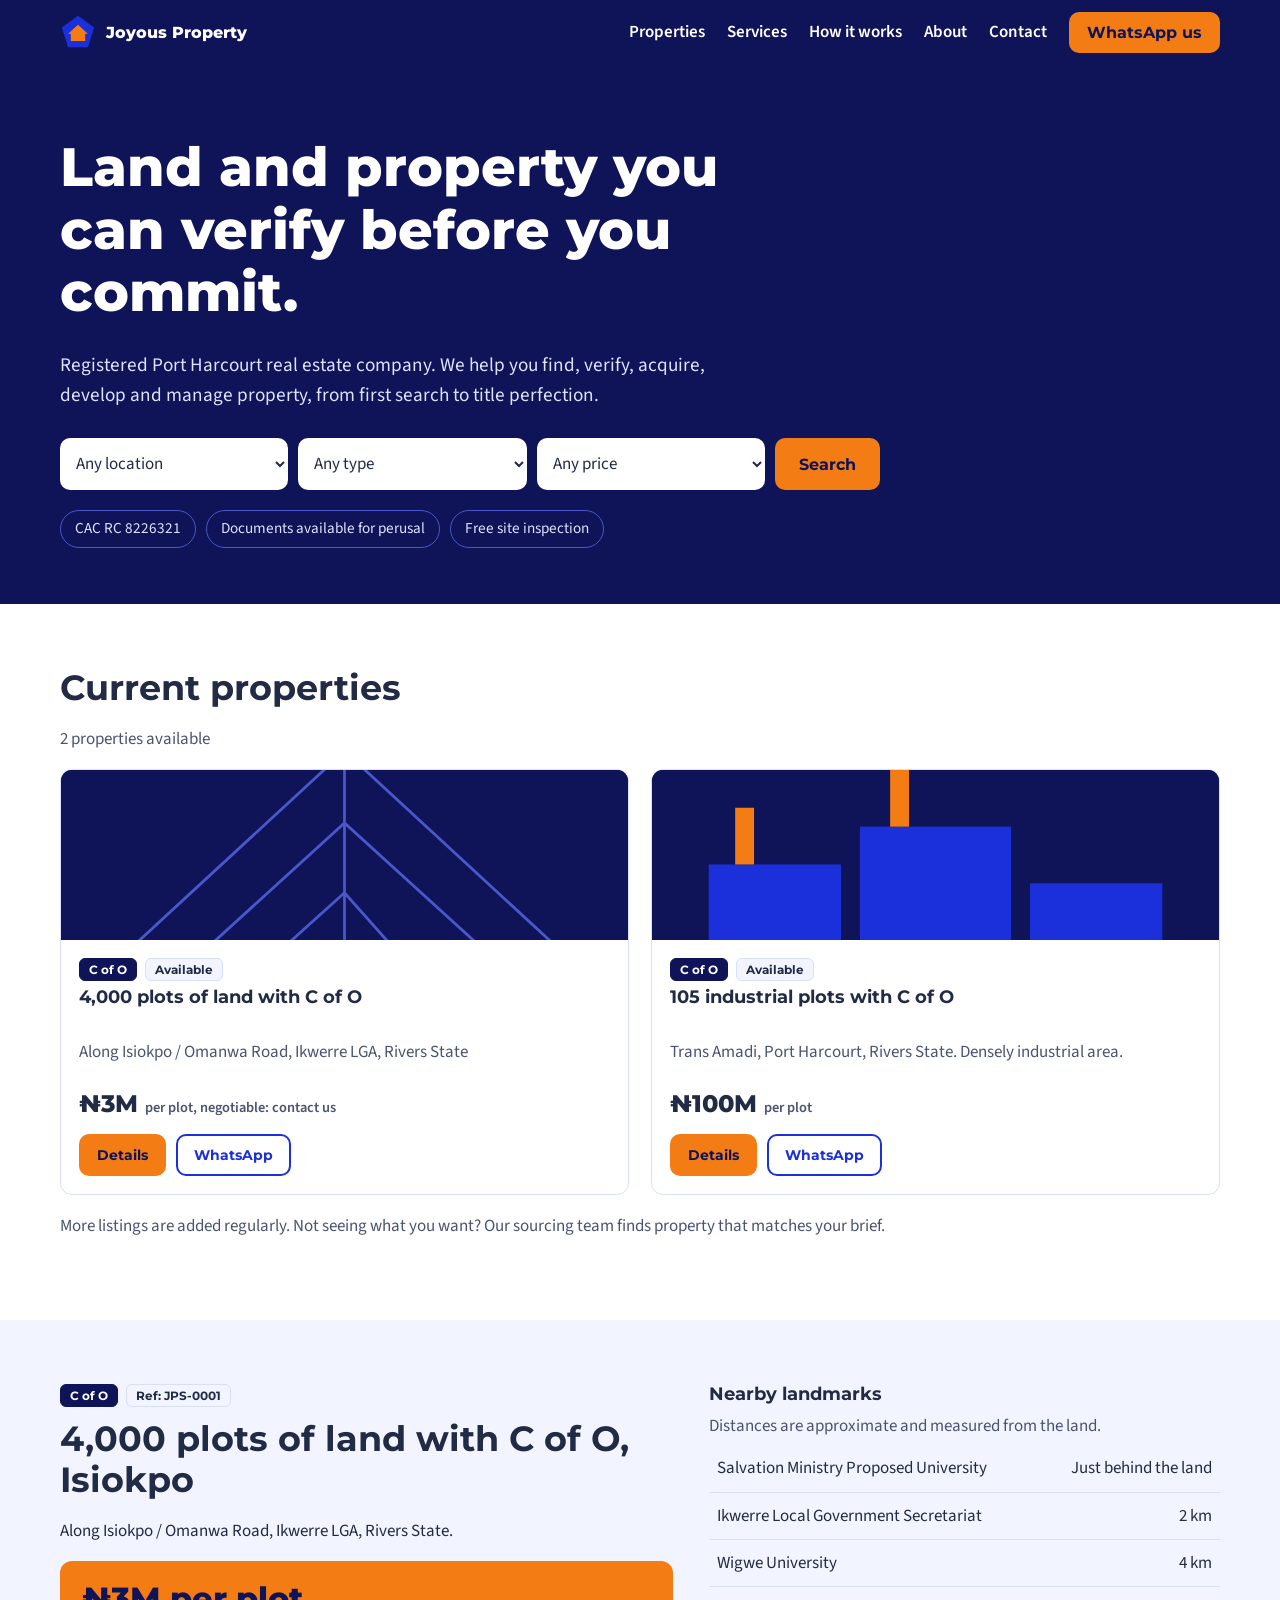
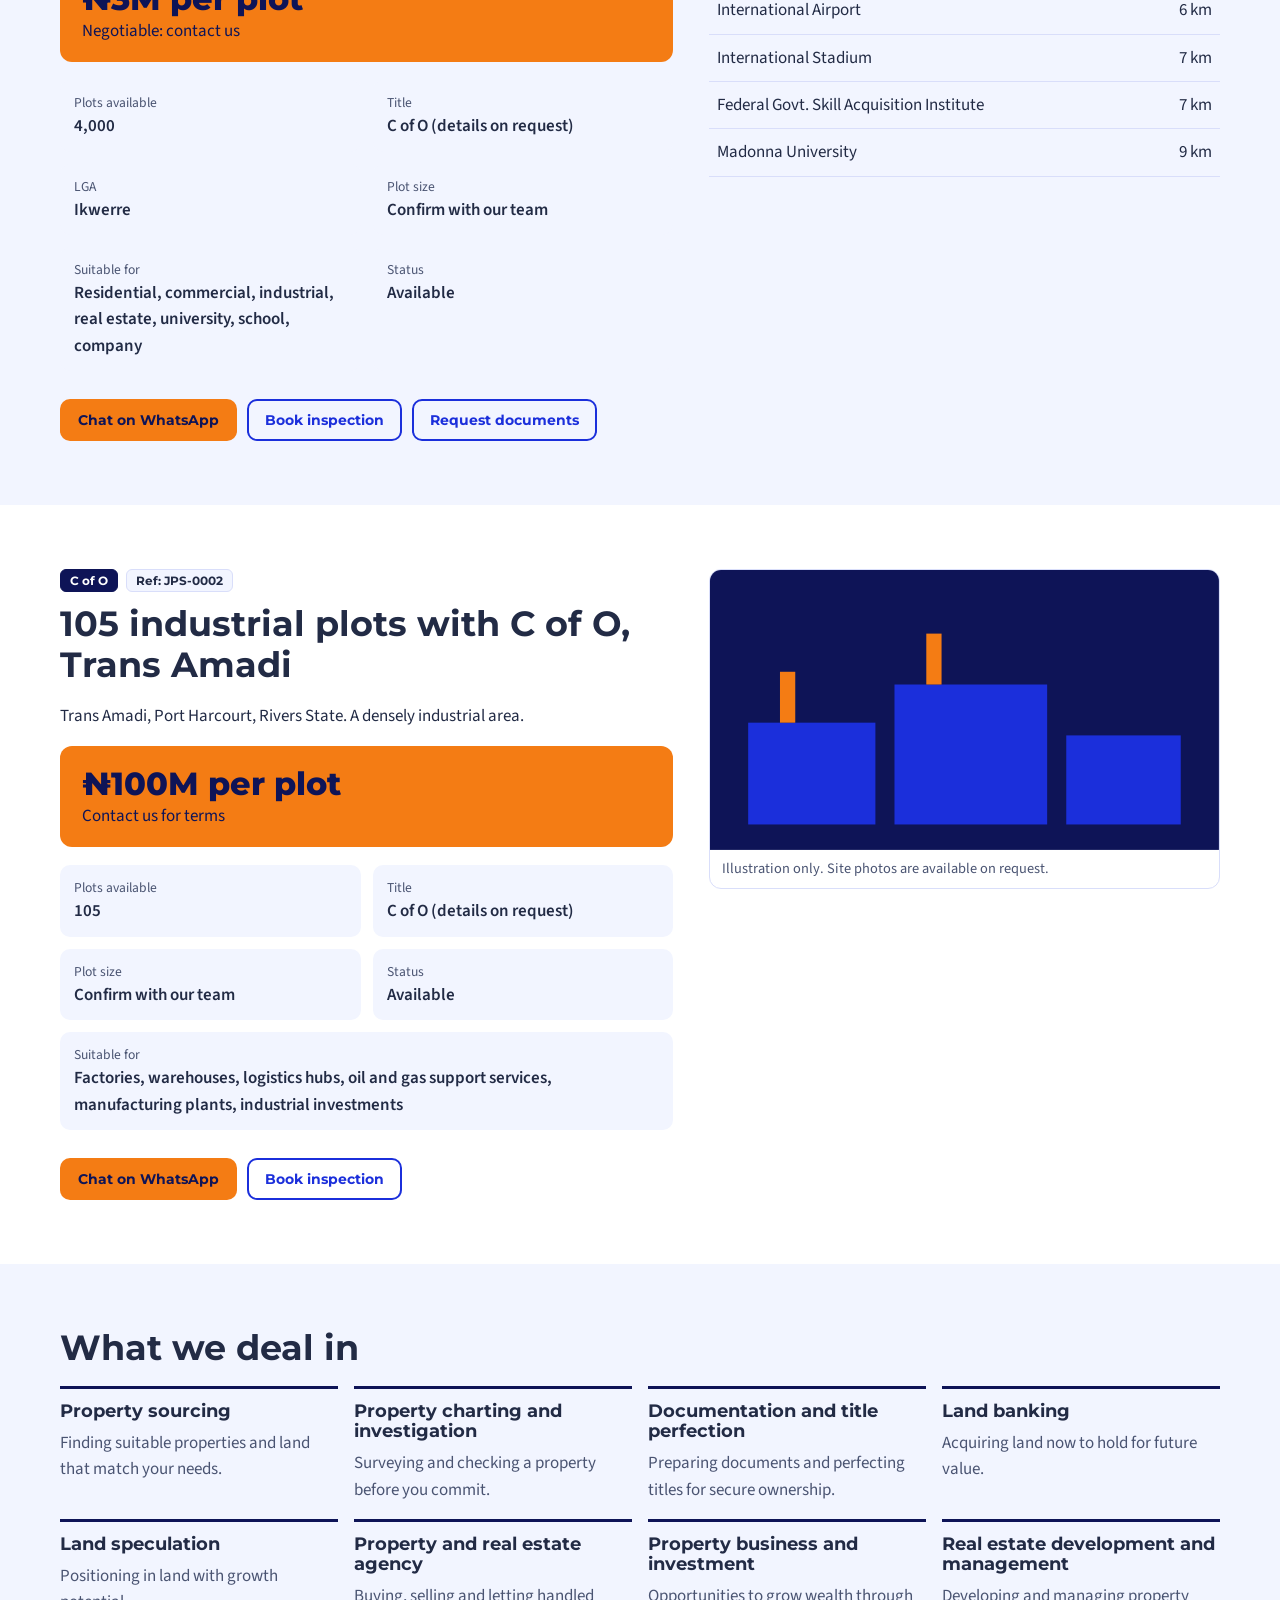
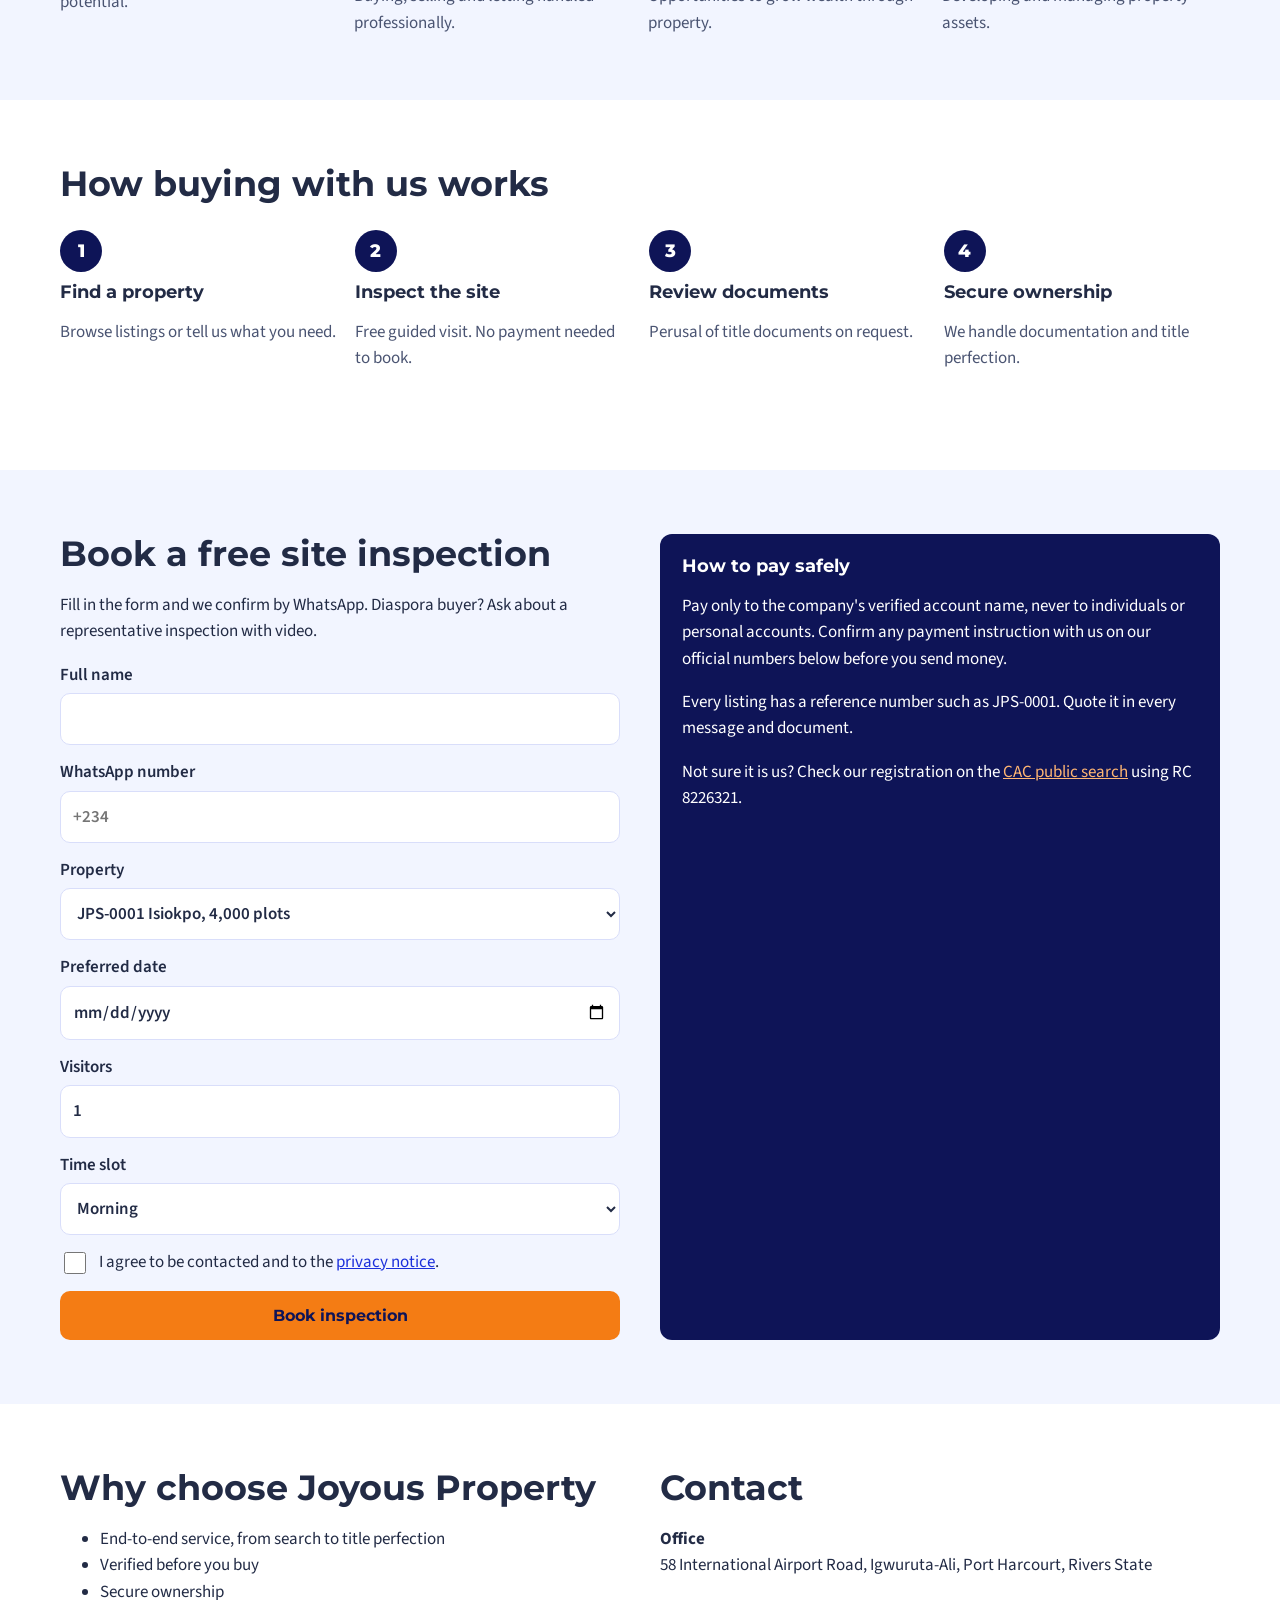
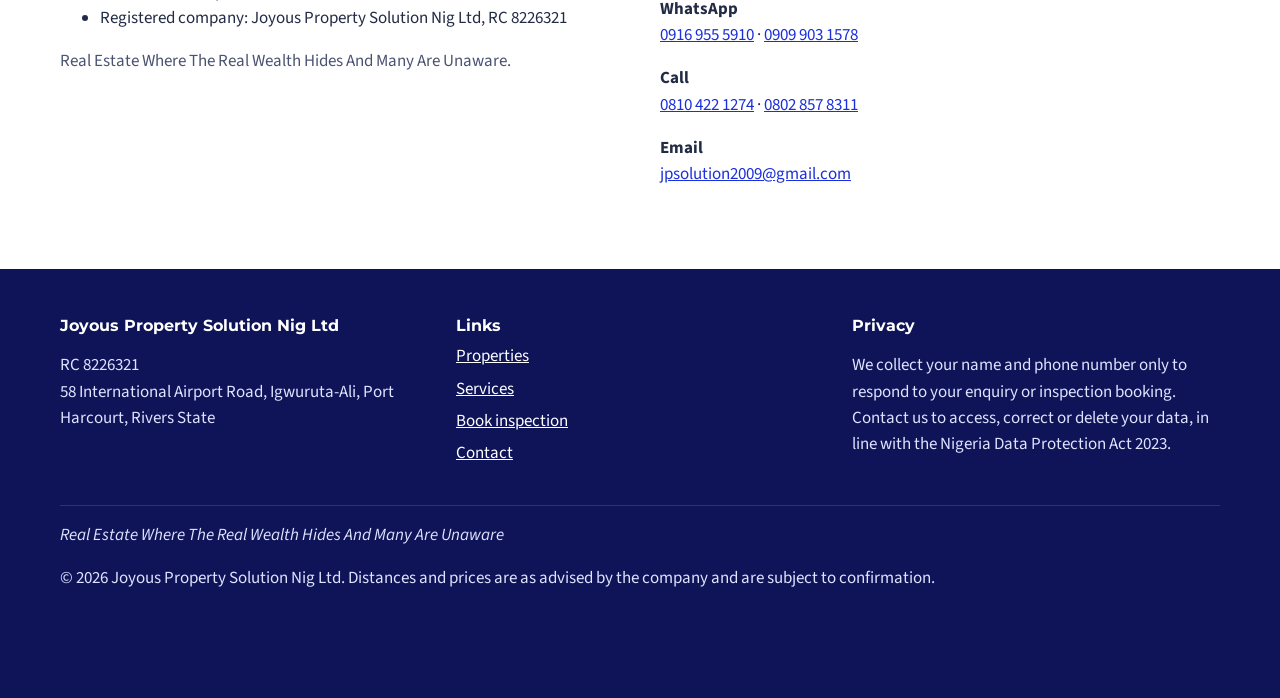
<file: index.html>
<!DOCTYPE html>
<html lang="en">
<head>
<meta charset="utf-8">
<meta name="viewport" content="width=device-width, initial-scale=1, viewport-fit=cover">
<title>Joyous Property Solution | Land for sale in Rivers State</title>
<meta name="description" content="Verified land and property in Port Harcourt, Isiokpo and Trans Amadi. C of O listings, site inspection, documentation and title support. CAC RC 8226321.">
<meta property="og:title" content="Joyous Property Solution Nig Ltd">
<meta property="og:description" content="Land and property you can verify before you commit.">
<link rel="icon" href="assets/favicon.svg" type="image/svg+xml">
<link rel="preconnect" href="https://fonts.googleapis.com">
<link rel="preconnect" href="https://fonts.gstatic.com" crossorigin>
<link href="https://fonts.googleapis.com/css2?family=Montserrat:wght@600;700;800&family=Source+Sans+3:wght@400;600&display=swap" rel="stylesheet">
<link rel="stylesheet" href="assets/styles.css">
</head>
<body>
<header>
<div class="wrap">
<a class="logo" href="#top" aria-label="Joyous Property Solution home">
<svg viewBox="0 0 40 40" aria-hidden="true"><polygon points="20,2 38,15 31,37 9,37 2,15" fill="#1B2FDB"/><path d="M9 22 20 12l11 10h-3v8H12v-8z" fill="#F47C14"/></svg>
<span>Joyous Property</span></a>
<button class="burger" aria-expanded="false" aria-controls="nav">Menu</button>
<nav id="nav" aria-label="Main">
<ul>
<li><a href="#properties">Properties</a></li>
<li><a href="#services">Services</a></li>
<li><a href="#process">How it works</a></li>
<li><a href="#about">About</a></li>
<li><a href="#contact">Contact</a></li>
<li><a class="btn btn-p" data-wa="Hello, I would like to enquire about a property." href="#">WhatsApp us</a></li>
</ul>
</nav>
</div>
</header>

<main id="top">
<section class="hero">
<div class="wrap">
<h1>Land and property you can verify before you commit.</h1>
<p class="lead">Registered Port Harcourt real estate company. We help you find, verify, acquire, develop and manage property, from first search to title perfection.</p>
<form class="search" id="heroSearch" aria-label="Search properties">
<select id="fLoc" aria-label="Location"><option value="">Any location</option><option>Isiokpo</option><option>Trans Amadi</option></select>
<select id="fType" aria-label="Property type"><option value="">Any type</option><option>Land</option><option>Industrial</option></select>
<select id="fBud" aria-label="Price per plot"><option value="">Any price</option><option value="5">Up to ₦5M per plot</option><option value="1000">Above ₦5M per plot</option></select>
<button class="btn btn-p" type="submit">Search</button>
</form>
<ul class="chips"><li>CAC RC 8226321</li><li>Documents available for perusal</li><li>Free site inspection</li></ul>
</div>
</section>

<section id="properties">
<div class="wrap">
<h2>Current properties</h2>
<p class="muted" id="count">2 properties available</p>
<div class="grid" id="list">
<article class="card" data-loc="Isiokpo" data-type="Land" data-price="3">
<svg class="img" viewBox="0 0 300 170" role="img" aria-label="Illustration of plots, not a site photo" preserveAspectRatio="xMidYMid slice"><rect width="300" height="170" fill="#0E1457"/><g fill="none" stroke="#4a56c9" stroke-width="1.5"><path d="M20 150 150 30l130 120z"/><path d="M60 150 150 68l90 82M100 150 150 105l40 45M150 30v120"/></g><rect x="136" y="18" width="28" height="12" fill="#F47C14"/></svg>
<div class="body">
<div class="tags"><span class="tag ok">C of O</span><span class="tag">Available</span></div>
<h3>4,000 plots of land with C of O</h3>
<p class="muted">Along Isiokpo / Omanwa Road, Ikwerre LGA, Rivers State</p>
<div class="price">₦3M <small>per plot, negotiable: contact us</small></div>
<div class="row"><a class="btn btn-p" href="#isiokpo">Details</a><a class="btn btn-s" data-wa="Hello, I am interested in JPS-0001 Isiokpo plots" href="#">WhatsApp</a></div>
</div></article>
<article class="card" data-loc="Trans Amadi" data-type="Industrial" data-price="100">
<svg class="img" viewBox="0 0 300 170" role="img" aria-label="Illustration of an industrial site, not a site photo" preserveAspectRatio="xMidYMid slice"><rect width="300" height="170" fill="#0E1457"/><g fill="#1B2FDB"><rect x="30" y="90" width="70" height="60"/><rect x="110" y="70" width="80" height="80"/><rect x="200" y="100" width="70" height="50"/></g><g fill="#F47C14"><rect x="44" y="60" width="10" height="30"/><rect x="126" y="40" width="10" height="30"/></g></svg>
<div class="body">
<div class="tags"><span class="tag ok">C of O</span><span class="tag">Available</span></div>
<h3>105 industrial plots with C of O</h3>
<p class="muted">Trans Amadi, Port Harcourt, Rivers State. Densely industrial area.</p>
<div class="price">₦100M <small>per plot</small></div>
<div class="row"><a class="btn btn-p" href="#transamadi">Details</a><a class="btn btn-s" data-wa="Hello, I am interested in JPS-0002 Trans Amadi plots" href="#">WhatsApp</a></div>
</div></article>
</div>
<div class="empty" id="empty"><h3>No match?</h3><p>Tell us what you need and we will source it for you.</p><a class="btn btn-p" data-wa="Hello, I need help sourcing a property (type, area, budget): " href="#">Send a sourcing request</a></div>
<p class="muted" style="margin-top:18px">More listings are added regularly. Not seeing what you want? Our sourcing team finds property that matches your brief.</p>
</div>
</section>

<section class="alt" id="isiokpo">
<div class="wrap detail">
<div>
<div class="tags"><span class="tag ok">C of O</span><span class="tag">Ref: JPS-0001</span></div>
<h2 style="margin-top:12px">4,000 plots of land with C of O, Isiokpo</h2>
<p>Along Isiokpo / Omanwa Road, Ikwerre LGA, Rivers State.</p>
<div class="banner"><b>₦3M per plot</b>Negotiable: contact us</div>
<dl class="facts">
<div><dt>Plots available</dt><dd>4,000</dd></div>
<div><dt>Title</dt><dd>C of O (details on request)</dd></div>
<div><dt>LGA</dt><dd>Ikwerre</dd></div>
<div><dt>Plot size</dt><dd>Confirm with our team</dd></div>
<div><dt>Suitable for</dt><dd>Residential, commercial, industrial, real estate, university, school, company</dd></div>
<div><dt>Status</dt><dd>Available</dd></div>
</dl>
<div class="row"><a class="btn btn-p" data-wa="Hello, I am interested in JPS-0001 Isiokpo plots" href="#">Chat on WhatsApp</a><a class="btn btn-s" href="#book" data-prop="JPS-0001 Isiokpo, 4,000 plots">Book inspection</a><a class="btn btn-s" data-wa="Hello, please send documents for perusal on JPS-0001 Isiokpo plots." href="#">Request documents</a></div>
</div>
<div>
<h3>Nearby landmarks</h3>
<table><caption class="muted" style="text-align:left;padding-bottom:6px">Distances are approximate and measured from the land.</caption>
<tbody>
<tr><td>Salvation Ministry Proposed University</td><td>Just behind the land</td></tr>
<tr><td>Ikwerre Local Government Secretariat</td><td>2 km</td></tr>
<tr><td>Wigwe University</td><td>4 km</td></tr>
<tr><td>International Airport</td><td>6 km</td></tr>
<tr><td>International Stadium</td><td>7 km</td></tr>
<tr><td>Federal Govt. Skill Acquisition Institute</td><td>7 km</td></tr>
<tr><td>Madonna University</td><td>9 km</td></tr>
</tbody></table>
</div>
</div>
</section>

<section id="transamadi">
<div class="wrap detail">
<div>
<div class="tags"><span class="tag ok">C of O</span><span class="tag">Ref: JPS-0002</span></div>
<h2 style="margin-top:12px">105 industrial plots with C of O, Trans Amadi</h2>
<p>Trans Amadi, Port Harcourt, Rivers State. A densely industrial area.</p>
<div class="banner"><b>₦100M per plot</b>Contact us for terms</div>
<dl class="facts">
<div><dt>Plots available</dt><dd>105</dd></div>
<div><dt>Title</dt><dd>C of O (details on request)</dd></div>
<div><dt>Plot size</dt><dd>Confirm with our team</dd></div>
<div><dt>Status</dt><dd>Available</dd></div>
<div style="grid-column:1/-1"><dt>Suitable for</dt><dd>Factories, warehouses, logistics hubs, oil and gas support services, manufacturing plants, industrial investments</dd></div>
</dl>
<div class="row"><a class="btn btn-p" data-wa="Hello, I am interested in JPS-0002 Trans Amadi plots" href="#">Chat on WhatsApp</a><a class="btn btn-s" href="#book" data-prop="JPS-0002 Trans Amadi, 105 plots">Book inspection</a></div>
</div>
<figure class="fig" style="margin:0"><svg viewBox="0 0 400 220" role="img" aria-label="Illustration of an industrial area" style="display:block;width:100%"><rect width="400" height="220" fill="#0E1457"/><g fill="#1B2FDB"><rect x="30" y="120" width="100" height="80"/><rect x="145" y="90" width="120" height="110"/><rect x="280" y="130" width="90" height="70"/></g><g fill="#F47C14"><rect x="55" y="80" width="12" height="40"/><rect x="170" y="50" width="12" height="40"/></g></svg><figcaption>Illustration only. Site photos are available on request.</figcaption></figure>
</div>
</section>

<section class="alt" id="services">
<div class="wrap">
<h2>What we deal in</h2>
<div class="svc">
<article><h3>Property sourcing</h3><p>Finding suitable properties and land that match your needs.</p></article>
<article><h3>Property charting and investigation</h3><p>Surveying and checking a property before you commit.</p></article>
<article><h3>Documentation and title perfection</h3><p>Preparing documents and perfecting titles for secure ownership.</p></article>
<article><h3>Land banking</h3><p>Acquiring land now to hold for future value.</p></article>
<article><h3>Land speculation</h3><p>Positioning in land with growth potential.</p></article>
<article><h3>Property and real estate agency</h3><p>Buying, selling and letting handled professionally.</p></article>
<article><h3>Property business and investment</h3><p>Opportunities to grow wealth through property.</p></article>
<article><h3>Real estate development and management</h3><p>Developing and managing property assets.</p></article>
</div>
</div>
</section>

<section id="process">
<div class="wrap">
<h2>How buying with us works</h2>
<ol class="steps">
<li><h3>Find a property</h3><p class="muted">Browse listings or tell us what you need.</p></li>
<li><h3>Inspect the site</h3><p class="muted">Free guided visit. No payment needed to book.</p></li>
<li><h3>Review documents</h3><p class="muted">Perusal of title documents on request.</p></li>
<li><h3>Secure ownership</h3><p class="muted">We handle documentation and title perfection.</p></li>
</ol>
</div>
</section>

<section class="alt" id="book">
<div class="wrap two">
<div>
<h2>Book a free site inspection</h2>
<p>Fill in the form and we confirm by WhatsApp. Diaspora buyer? Ask about a representative inspection with video.</p>
<form id="bookForm" novalidate>
<label>Full name<input name="name" required autocomplete="name" maxlength="80"></label>
<label>WhatsApp number<input name="phone" type="tel" required inputmode="tel" autocomplete="tel" placeholder="+234" maxlength="20"></label>
<label>Property<select name="prop" id="propSel"><option>JPS-0001 Isiokpo, 4,000 plots</option><option>JPS-0002 Trans Amadi, 105 plots</option><option>Not sure yet</option></select></label>
<label>Preferred date<input name="date" type="date" required></label>
<label>Visitors<input name="visitors" type="number" min="1" max="20" value="1"></label>
<label>Time slot<select name="slot"><option>Morning</option><option>Afternoon</option><option>Weekend</option></select></label>
<input class="hp" name="website" tabindex="-1" autocomplete="off" aria-hidden="true">
<label class="chk"><input type="checkbox" name="consent" required><span>I agree to be contacted and to the <a href="#privacy">privacy notice</a>.</span></label>
<button class="btn btn-p" type="submit">Book inspection</button>
<div class="msg" id="bookMsg" role="status"></div>
</form>
</div>
<aside class="safe">
<h3>How to pay safely</h3>
<p>Pay only to the company's verified account name, never to individuals or personal accounts. Confirm any payment instruction with us on our official numbers below before you send money.</p>
<p>Every listing has a reference number such as JPS-0001. Quote it in every message and document.</p>
<p>Not sure it is us? Check our registration on the <a href="https://search.cac.gov.ng" target="_blank" rel="noopener">CAC public search</a> using RC 8226321.</p>
</aside>
</div>
</section>

<section id="about">
<div class="wrap two">
<div>
<h2>Why choose Joyous Property</h2>
<ul>
<li>End-to-end service, from search to title perfection</li>
<li>Verified before you buy</li>
<li>Secure ownership</li>
<li>Registered company: Joyous Property Solution Nig Ltd, RC 8226321</li>
</ul>
<p class="muted">Real Estate Where The Real Wealth Hides And Many Are Unaware.</p>
</div>
<div id="contact">
<h2>Contact</h2>
<p><b>Office</b><br>58 International Airport Road, Igwuruta-Ali, Port Harcourt, Rivers State</p>
<p><b>WhatsApp</b><br><a href="https://wa.me/2349169555910">0916 955 5910</a> · <a href="https://wa.me/2349099031578">0909 903 1578</a></p>
<p><b>Call</b><br><a href="tel:+2348104221274">0810 422 1274</a> · <a href="tel:+2348028578311">0802 857 8311</a></p>
<p><b>Email</b><br><a href="mailto:jpsolution2009@gmail.com">jpsolution2009@gmail.com</a></p>
</div>
</div>
</section>
</main>

<footer>
<div class="wrap">
<div class="fgrid">
<div><h3>Joyous Property Solution Nig Ltd</h3><p>RC 8226321<br>58 International Airport Road, Igwuruta-Ali, Port Harcourt, Rivers State</p></div>
<div><h3>Links</h3><ul><li><a href="#properties">Properties</a></li><li><a href="#services">Services</a></li><li><a href="#book">Book inspection</a></li><li><a href="#contact">Contact</a></li></ul></div>
<div id="privacy"><h3>Privacy</h3><p>We collect your name and phone number only to respond to your enquiry or inspection booking. Contact us to access, correct or delete your data, in line with the Nigeria Data Protection Act 2023.</p></div>
</div>
<p class="tagline">Real Estate Where The Real Wealth Hides And Many Are Unaware</p>
<p>&copy; <span id="yr"></span> Joyous Property Solution Nig Ltd. Distances and prices are as advised by the company and are subject to confirmation.</p>
</div>
</footer>

<div class="bar" aria-label="Quick actions">
<a data-wa="Hello, I am interested in a property." href="#">WhatsApp</a>
<a class="o" href="tel:+2348104221274">Call</a>
<a class="o" href="#book">Inspect</a>
</div>

<script src="assets/main.js" defer></script>
</body>
</html>
</file>
<file: assets/styles.css>
:root{--navy:#0E1457;--blue:#1B2FDB;--orange:#F47C14;--bg:#fff;--mist:#F2F5FF;--ink:#222B45;--muted:#4a5472;--line:#d9defa;--link:#1B2FDB;box-sizing:border-box;padding-top:env(safe-area-inset-top,0px);padding-bottom:env(safe-area-inset-bottom,0px)}
@media (prefers-color-scheme:dark){:root:not([data-theme="light"]){--bg:#0a0e3a;--mist:#121850;--ink:#eef0ff;--muted:#b9c0ea;--line:#2a3180;--link:#9fb0ff;color-scheme:dark}}
*,*::before,*::after{box-sizing:inherit}
html{scroll-behavior:smooth;scroll-padding-top:72px}
body{margin:0;background:var(--bg);color:var(--ink);font:400 17px/1.55 "Source Sans 3",system-ui,sans-serif;overflow-x:hidden}
h1,h2,h3{font-family:Montserrat,system-ui,sans-serif;line-height:1.15;margin:0 0 .5em;color:var(--ink)}
h1{font-size:clamp(2rem,6vw,3.4rem);font-weight:800}
h2{font-size:clamp(1.5rem,3.5vw,2.2rem);font-weight:700}
h3{font-size:1.1rem;font-weight:700}
a{color:var(--link)}
.wrap{max-width:1200px;margin:0 auto;padding:0 20px}
section{padding:64px 0}
.alt{background:var(--mist)}
.btn{display:inline-block;font:700 1rem Montserrat,sans-serif;padding:13px 22px;border-radius:10px;border:2px solid transparent;text-decoration:none;cursor:pointer;min-height:46px}
.btn-p{background:var(--orange);color:var(--navy)}
.btn-p:hover{background:#ff9238}
.btn-s{border-color:var(--blue);color:var(--link);background:transparent}
.hero .btn-s{border-color:#fff;color:#fff}
:focus-visible{outline:3px solid var(--orange);outline-offset:2px}
/* header */
header{position:sticky;top:0;z-index:20;background:var(--navy);color:#fff;padding-top:env(safe-area-inset-top,0px)}
header .wrap{display:flex;align-items:center;justify-content:space-between;height:64px}
.logo{display:flex;align-items:center;gap:10px;color:#fff;text-decoration:none;font:800 1rem Montserrat,sans-serif}
.logo svg{width:36px;height:36px}
nav ul{display:flex;gap:22px;list-style:none;margin:0;padding:0;align-items:center}
nav a{color:#fff;text-decoration:none;font-weight:600}
nav a:hover{color:var(--orange)}
nav .btn{color:var(--navy);padding:9px 16px;min-height:0}
.burger{display:none;background:none;border:2px solid #fff;color:#fff;border-radius:8px;padding:8px 12px;font:700 .9rem Montserrat,sans-serif;cursor:pointer}
@media(max-width:860px){.burger{display:block}nav{display:none;position:absolute;left:0;right:0;top:100%;background:var(--navy);padding:12px 20px 20px}nav.open{display:block}nav ul{flex-direction:column;align-items:flex-start;gap:16px}}
/* hero */
.hero{background:var(--navy);color:#fff;padding:72px 0 56px}
.hero h1{color:#fff;max-width:14em}
.hero p.lead{font-size:1.2rem;max-width:36em;color:#dfe3ff}
.search{display:grid;grid-template-columns:repeat(3,1fr) auto;gap:10px;margin:28px 0 20px;max-width:820px}
.search select{padding:13px 12px;border-radius:10px;border:0;font:inherit;background:#fff;color:#222B45;min-height:46px}
@media(max-width:700px){.search{grid-template-columns:1fr}}
.chips{display:flex;flex-wrap:wrap;gap:10px;list-style:none;padding:0;margin:0}
.chips li{border:1px solid #4a56c9;border-radius:999px;padding:6px 14px;font-size:.95rem;color:#dfe3ff}
/* listings */
.grid{display:grid;grid-template-columns:repeat(auto-fit,minmax(280px,1fr));gap:22px}
.card{background:var(--bg);border:1px solid var(--line);border-radius:12px;overflow:hidden;display:flex;flex-direction:column}
.alt .card{background:var(--bg)}
.card .img{height:170px;background:var(--navy);display:block;width:100%}
.card .body{padding:18px;display:flex;flex-direction:column;gap:6px;flex:1}
.tags{display:flex;gap:8px;flex-wrap:wrap}
.tag{font:700 .78rem Montserrat,sans-serif;padding:3px 9px;border-radius:6px;background:var(--mist);color:var(--ink);border:1px solid var(--line)}
.tag.ok{background:var(--navy);color:#fff;border-color:var(--navy)}
.price{font:800 1.5rem Montserrat,sans-serif;color:var(--ink)}
.price small{font:600 .9rem "Source Sans 3",sans-serif;color:var(--muted)}
.row{display:flex;gap:10px;margin-top:auto;padding-top:10px;flex-wrap:wrap}
.row .btn{padding:10px 16px;min-height:0;font-size:.9rem}
.muted{color:var(--muted)}
.empty{display:none;padding:24px;border:1px dashed var(--line);border-radius:12px;margin-top:16px}
/* detail */
.detail{display:grid;grid-template-columns:1.2fr 1fr;gap:36px;align-items:start}
@media(max-width:860px){.detail{grid-template-columns:1fr}}
.banner{background:var(--orange);color:var(--navy);padding:18px 22px;border-radius:12px;margin:14px 0}
.banner b{font:800 2rem Montserrat,sans-serif;display:block}
dl.facts{display:grid;grid-template-columns:repeat(2,1fr);gap:12px;margin:18px 0}
dl.facts div{background:var(--mist);border-radius:10px;padding:12px 14px}
dt{font-size:.85rem;color:var(--muted)}
dd{margin:0;font-weight:600}
table{width:100%;border-collapse:collapse}
td,th{padding:10px 8px;border-bottom:1px solid var(--line);text-align:left}
td:last-child,th:last-child{text-align:right;white-space:nowrap}
.fig{border-radius:12px;overflow:hidden;border:1px solid var(--line)}
.fig figcaption{padding:8px 12px;font-size:.9rem;color:var(--muted)}
/* services & steps */
.svc{display:grid;grid-template-columns:repeat(auto-fit,minmax(250px,1fr));gap:16px}
.svc article{border-top:3px solid var(--navy);padding-top:12px}
.svc p{margin:0;color:var(--muted)}
ol.steps{display:grid;grid-template-columns:repeat(auto-fit,minmax(200px,1fr));gap:18px;list-style:none;padding:0;counter-reset:s}
ol.steps li{counter-increment:s;padding-top:8px}
ol.steps li::before{content:counter(s);display:grid;place-items:center;width:42px;height:42px;border-radius:50%;background:var(--navy);color:#fff;font:800 1.1rem Montserrat,sans-serif;margin-bottom:10px}
/* form */
.two{display:grid;grid-template-columns:1fr 1fr;gap:40px}
@media(max-width:860px){.two{grid-template-columns:1fr}}
form{display:grid;gap:14px}
label{font-weight:600;display:grid;gap:5px}
input,select,textarea{font:inherit;padding:12px;border:1px solid var(--line);border-radius:10px;background:var(--bg);color:var(--ink);min-height:46px;width:100%}
.chk{display:flex;gap:10px;align-items:flex-start;font-weight:400}
.chk input{width:22px;min-height:22px;margin-top:3px}
.hp{position:absolute;left:-9999px}
.msg{display:none;padding:14px;border-radius:10px;font-weight:600}
.msg.ok{display:block;background:#dff5e3;color:#0b3d17}
.msg.err{display:block;background:#fde2e2;color:#6b0f0f}
.safe{background:var(--navy);color:#fff;border-radius:12px;padding:22px}
.safe h3{color:#fff}
.safe a{color:#ffb673}
/* footer */
footer{background:var(--navy);color:#dfe3ff;padding:48px 0 90px}
footer a{color:#fff}
footer h3{color:#fff;font-size:1rem}
.fgrid{display:grid;grid-template-columns:repeat(auto-fit,minmax(220px,1fr));gap:28px}
footer ul{list-style:none;padding:0;margin:0;display:grid;gap:6px}
.tagline{font-style:italic;margin-top:30px;border-top:1px solid #2a3180;padding-top:16px}
/* mobile bar + floating WA */
.bar{position:fixed;left:0;right:0;bottom:0;z-index:30;display:none;background:var(--navy);padding:8px 10px calc(8px + env(safe-area-inset-bottom,0px));gap:8px}
.bar a{flex:1;text-align:center;color:var(--navy);background:var(--orange);padding:12px 6px;border-radius:10px;font:700 .9rem Montserrat,sans-serif;text-decoration:none}
.bar a.o{background:transparent;border:2px solid #fff;color:#fff}
@media(max-width:860px){.bar{display:flex}}
@media(prefers-reduced-motion:reduce){html{scroll-behavior:auto}}
</file>
